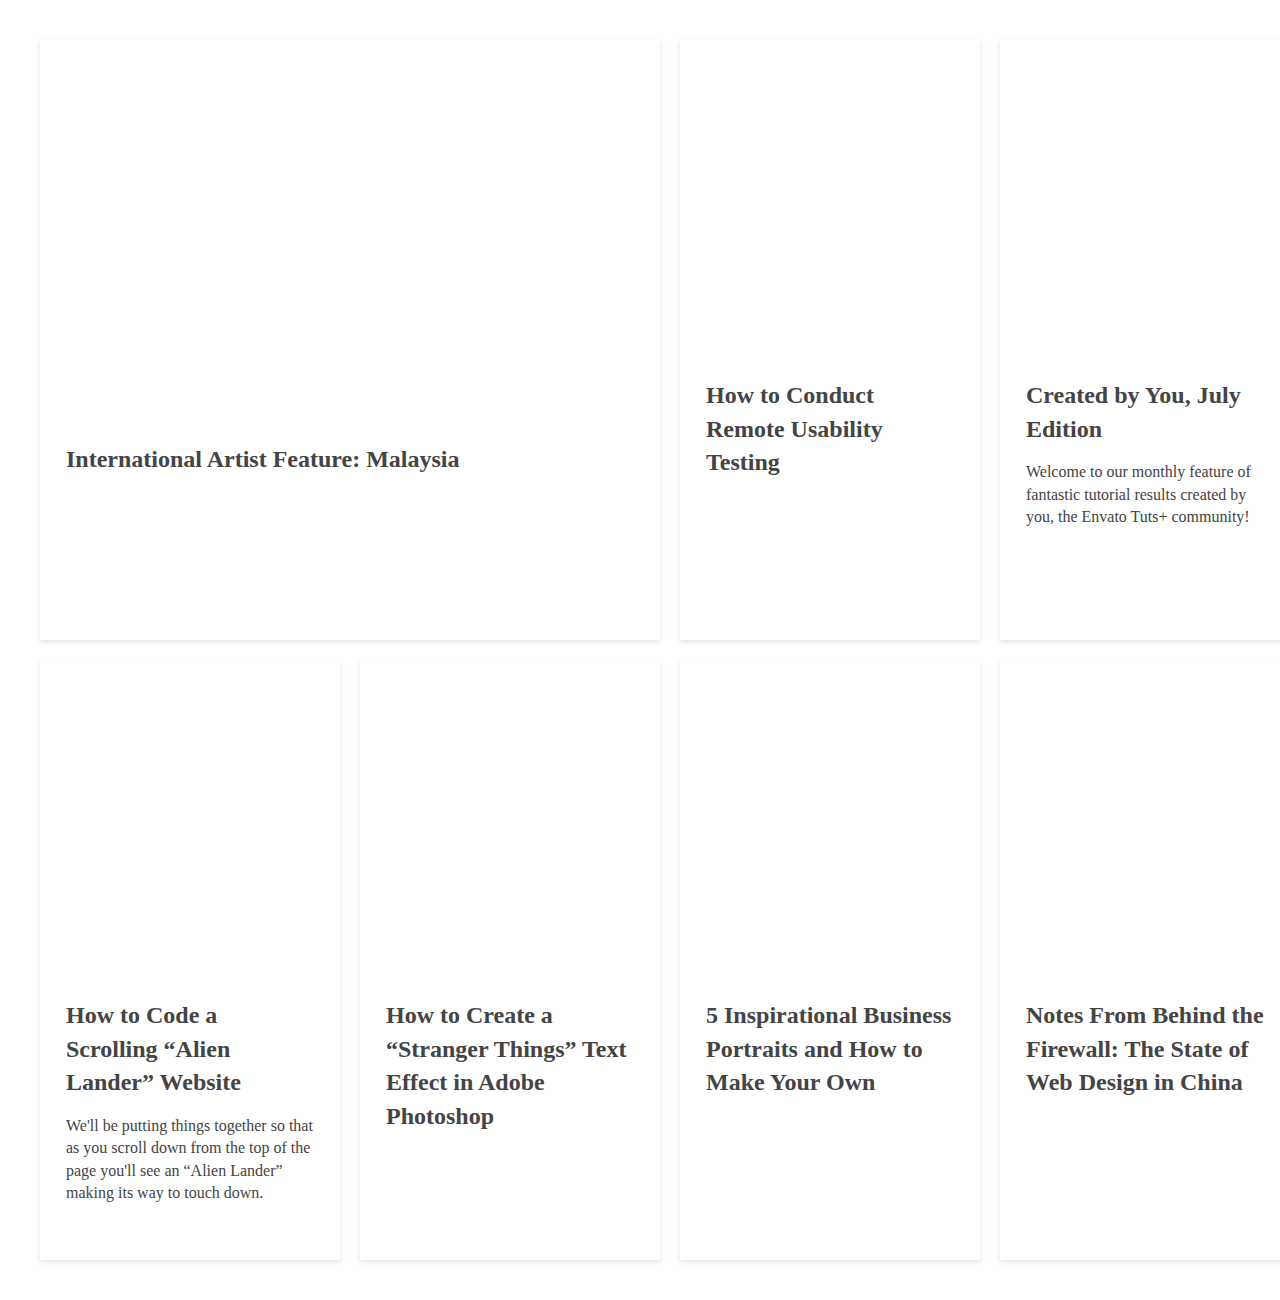
<file: index.html>
<!DOCTYPE html>
<html lang="en">
  <head>
    <meta charset="UTF-8" />
    <meta name="viewport" content="width=device-width, initial-scale=1.0" />
    <link rel="stylesheet" href="style.css" />
    <title>Document</title>
  </head>
  <body>
    <main>
      <div class="container">
        <div class="card">
          <div class="image"></div>
          <div class="text">
            <h1>International Artist Feature: Malaysia</h1>
          </div>
        </div>
        <div class="card">
          <div class="image"></div>
          <div class="text">
            <h1>How to Conduct Remote Usability Testing</h1>
          </div>
        </div>
        <div class="card">
          <div class="image"></div>
          <div class="text">
            <h1>Created by You, July Edition</h1>
            <p>
              Welcome to our monthly feature of fantastic tutorial results
              created by you, the Envato Tuts+ community!
            </p>
          </div>
        </div>
        <div class="card">
          <div class="image"></div>
          <div class="text">
            <h1>How to Code a Scrolling “Alien Lander” Website</h1>
            <p>
              We'll be putting things together so that as you scroll down from
              the top of the page you'll see an “Alien Lander” making its way to
              touch down.
            </p>
          </div>
        </div>
        <div class="card">
          <div class="image"></div>
          <div class="text">
            <h1>
              How to Create a “Stranger Things” Text Effect in Adobe Photoshop
            </h1>
            <p></p>
          </div>
        </div>
        <div class="card">
          <div class="image"></div>
          <div class="text">
            <h1>5 Inspirational Business Portraits and How to Make Your Own</h1>
          </div>
        </div>
        <div class="card">
          <div class="image"></div>
          <div class="text">
            <h1>
              Notes From Behind the Firewall: The State of Web Design in China
            </h1>
          </div>
        </div>
      </div>
    </main>
  </body>
</html>
</file>
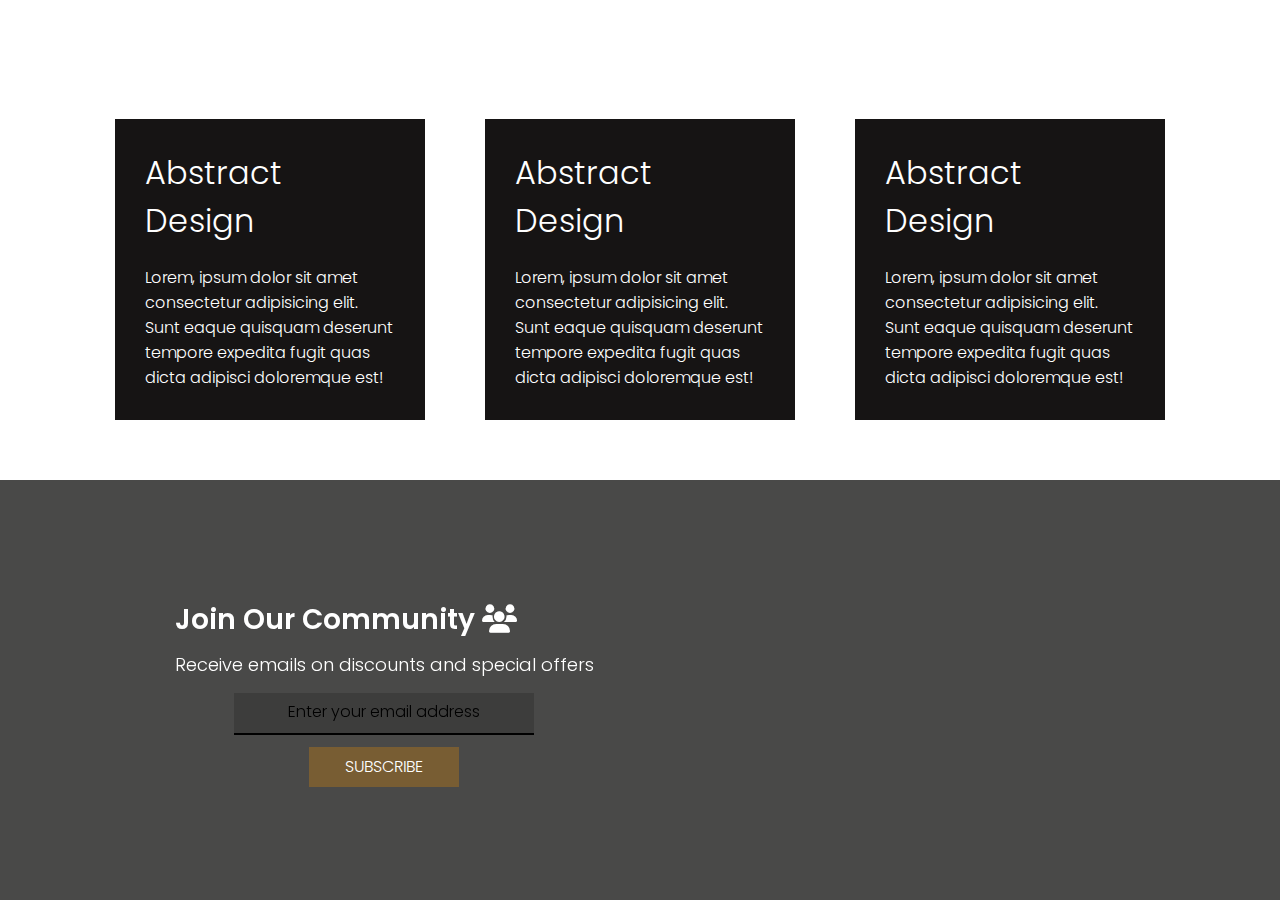
<file: project_02/index.html>
<!DOCTYPE html>
<html lang="en">
  <head>
    <meta charset="UTF-8" />
    <meta name="viewport" content="width=device-width, initial-scale=1.0" />
    <link rel="stylesheet" href="style.css" />
    <link
      rel="stylesheet"
      href="https://cdnjs.cloudflare.com/ajax/libs/font-awesome/6.7.2/css/all.min.css"
      integrity="sha512-Evv84Mr4kqVGRNSgIGL/F/aIDqQb7xQ2vcrdIwxfjThSH8CSR7PBEakCr51Ck+w+/U6swU2Im1vVX0SVk9ABhg=="
      crossorigin="anonymous"
      referrerpolicy="no-referrer"
    />
    <title>Design</title>
  </head>
  <body>
    <main>
      <section class="card-holder">
        <div class="design-card">
          <div class="image-holder"></div>
          <div class="text-holder">
            <h1 class="heading1">Abstract Design</h1>
            <p class="para">
              Lorem, ipsum dolor sit amet consectetur adipisicing elit. Sunt
              eaque quisquam deserunt tempore expedita fugit quas dicta adipisci
              doloremque est!
            </p>
          </div>
        </div>
        <div class="design-card">
          <div class="image-holder"></div>
          <div class="text-holder">
            <h1 class="heading1">Abstract Design</h1>
            <p class="para">
              Lorem, ipsum dolor sit amet consectetur adipisicing elit. Sunt
              eaque quisquam deserunt tempore expedita fugit quas dicta adipisci
              doloremque est!
            </p>
          </div>
        </div>
        <div class="design-card">
          <div class="image-holder"></div>
          <div class="text-holder">
            <h1 class="heading1">Abstract Design</h1>
            <p class="para">
              Lorem, ipsum dolor sit amet consectetur adipisicing elit. Sunt
              eaque quisquam deserunt tempore expedita fugit quas dicta adipisci
              doloremque est!
            </p>
          </div>
        </div>
      </section>
      <section>
        <div class="banner">
          <div class="community">
            <div class="join-text">
              <h1 class="join-head">Join Our Community <i class="fa-solid fa-users"></i></h1>
              <p class="join-para">
                Receive emails on discounts and special offers
              </p>
            </div>
            <div class="join-community">
              <input
                type="email"
                name="email"
                id="email"
                placeholder="Enter your email address"
              />
              <button>Subscribe</button>
            </div>
          </div>
        </div>
      </section>
    </main>
    <footer>
      
    </footer>
  </body>
</html>
</file>
<file: style.css>
* {
    margin: 0;
    padding: 0;
    box-sizing: border-box;
  }
  
  main {
    padding: 20px;
    max-width: 100%;
    overflow: hidden;
  }
  
  .container {
    display: grid;
    padding: 20px;
    grid-template-columns: repeat(4, minmax(300px, 1fr));
    grid-template-rows: repeat(2, minmax(600px, 1fr));
    gap: 20px;
    grid-template-areas: 'grid1 grid1 grid2 grid3', 'grid4 grid5 grid6 grid7';
  }
  
  .card {
    background: white;
    text-decoration: none;
    color: #444;
    box-shadow: 0 2px 5px rgba(0, 0, 0, 0.1);
    display: flex;
    flex-direction: column;
    gap: 10px;
    padding: 16px;
    min-height: 100%;
    overflow: hidden;
  }
  
  .card:hover {
    transform: translateY(-2px);
    transform: scale(1.01);
    transition: all 200ms ease-in-out;
  }
  
  .card:nth-child(1) .image {
    grid-area: grid1;
    background-image: url('https://s3-us-west-2.amazonaws.com/s.cdpn.io/210284/flex-1.jpg');
    background-position: bottom;
    background-size: cover;
    height: 100%;
    
  }
  .card:nth-child(1) {
    grid-column: 1/3;
  }
  .card:nth-child(2) .image {
    grid-area: grid2;
    background-image: url('https://s3-us-west-2.amazonaws.com/s.cdpn.io/210284/users-2.png');
  }
  .card:nth-child(3) .image {
    grid-area: grid3;
    background-image: url('https://s3-us-west-2.amazonaws.com/s.cdpn.io/210284/flex-5.jpg');
  }
  .card:nth-child(4) .image {
    grid-area: grid4;
    background-image: url('https://s3-us-west-2.amazonaws.com/s.cdpn.io/210284/landing.png');
  }
  .card:nth-child(5) .image {
    grid-area: grid5;
    background-image: url('https://s3-us-west-2.amazonaws.com/s.cdpn.io/210284/strange.jpg');
  }
  .card:nth-child(6) .image {
    grid-area: grid6;
    background-image: url('https://s3-us-west-2.amazonaws.com/s.cdpn.io/210284/flor.jpg');
  }
  .card:nth-child(7) .image {
    grid-area: grid7;
    background-image: url('https://s3-us-west-2.amazonaws.com/s.cdpn.io/210284/china.png');
  }
  
  .image {
    background-size: cover;
    background-position: center center;
    background-repeat: no-repeat;
    height: 60%;
    overflow: hidden;
  }
  img {
    width: 100%;
    height: auto;
  }
  .text {
      padding: 10px;
      line-height: 1.4;
    width: 100%;
    height: 50%;
    overflow: hidden;
  }
  
  h1{
      font-size: 24px;
      padding-bottom: 5px;
  }
  p{
      font-size: 16px;
      padding-top: 10px;
  }
</file>
<file: project_02/style.css>
@import url('https://fonts.googleapis.com/css2?family=Corben:wght@400;700&family=Merriweather:ital,wght@0,300;0,400;0,700;0,900;1,300;1,400;1,700;1,900&family=Montserrat:ital,wght@0,100..900;1,100..900&family=Open+Sans:ital,wght@0,300..800;1,300..800&family=Poppins:ital,wght@0,100;0,200;0,300;0,400;0,500;0,600;0,700;0,800;0,900;1,100;1,200;1,300;1,400;1,500;1,600;1,700;1,800;1,900&family=Roboto:ital,wght@0,100..900;1,100..900&family=Sigmar&family=Ubuntu:ital,wght@0,300;0,400;0,500;0,700;1,300;1,400;1,500;1,700&display=swap');

* {
  margin: 0;
  padding: 0;
  box-sizing: border-box;
  font-weight: 300;
  font-family: 'poppins', sans-serif;
}

.card-holder {
  display: flex;
  flex-wrap: wrap;
  gap: 20px;
  justify-content: center;
  padding: 40px 0px;
}

.design-card {
  display: flex;
  flex-direction: column;
  height: 400px;
  width: 350px;
  padding: 20px;
}

.image-holder {
  height: 100%;
  width: 100%;
  background-position: center;
  background-size: cover;
  overflow: hidden;
}

.design-card:nth-child(1) .image-holder {
  background-image: url('https://images.unsplash.com/photo-1700474568247-2bf81611b293?w=700&auto=format&fit=crop&q=60&ixlib=rb-4.0.3&ixid=M3wxMjA3fDB8MHxzZWFyY2h8NHx8YWJzdHJhY3QlMjBpbnRlcmlvciUyMGRlc2lnbiUyMG9mJTIwbGl2aW5nJTIwcm9vbXxlbnwwfHwwfHx8MA%3D%3D');
}
.design-card:nth-child(2) .image-holder {
  background-image: url('https://images.unsplash.com/photo-1678875758208-f89fbbb4ca62?w=700&auto=format&fit=crop&q=60&ixlib=rb-4.0.3&ixid=M3wxMjA3fDB8MHxzZWFyY2h8OHx8bW9kZXJuaW50ZXJpb3IlMjBkZXNpZ24lMjBvZiUyMGxpdmluZyUyMHJvb218ZW58MHx8MHx8fDA%3D');
}
.design-card:nth-child(3) .image-holder {
  background-image: url('https://plus.unsplash.com/premium_photo-1661880106258-f1e62559f4e1?w=700&auto=format&fit=crop&q=60&ixlib=rb-4.0.3&ixid=M3wxMjA3fDB8MHxzZWFyY2h8MXx8dHJhZGl0aW9uYWxpbnRlcmlvciUyMGRlc2lnbiUyMG9mJTIwbGl2aW5nJTIwcm9vbXxlbnwwfHwwfHx8MA%3D%3D');
}

.text-holder {
  height: 100%;
  background-color: #161414;
  color: #ffffff;
  padding: 20px;
}

.heading1,
.para {
  padding: 10px;
}

.banner {
  height: 420px;
  display: flex;
  background-image: url('https://plus.unsplash.com/premium_photo-1728155006673-887f27d7694f?w=700&auto=format&fit=crop&q=60&ixlib=rb-4.0.3&ixid=M3wxMjA3fDB8MHxzZWFyY2h8MXx8YWVzdGhldGljJTIwcm9vbSUyMGRhcmt8ZW58MHx8MHx8fDA%3D');
  background-position: right;
  background-repeat: no-repeat;
  background-size: auto;
  background-color: #494948;
  background-blend-mode: darken;
}

.community {
  width: 60%;
  height: 420px;
  align-items: center;
  justify-content: center;
  display: flex;
  gap: 10px;
  flex-direction: column;
  flex-wrap: wrap;
  color: #ffffff;
  backdrop-filter: blur(50px);
}

.join-head {
  font-size: 28px;
  padding: 5px;
  font-weight: 600;
}

.join-para {
  font-size: 18px;
  padding: 5px;
}

.join-community {
  display: flex;
  flex-direction: column;
  flex-wrap: wrap;
  align-items: center;
  gap: 12px;
}

input {
  width: 300px;
  border: none;
  background: rgba(0, 0, 0, 0.164);
  text-align: center;
  border-bottom: 2px solid #000000;
  padding: 10px;
}

input::placeholder {
  color: #000000;
  font-size: 16px;
}


button {
  height: 40px;
  width: 150px;
  border: none;
  text-transform: uppercase;
  background-color: #785d33;
  color: #ffffff;
  font-size: 16px;
}
</file>
